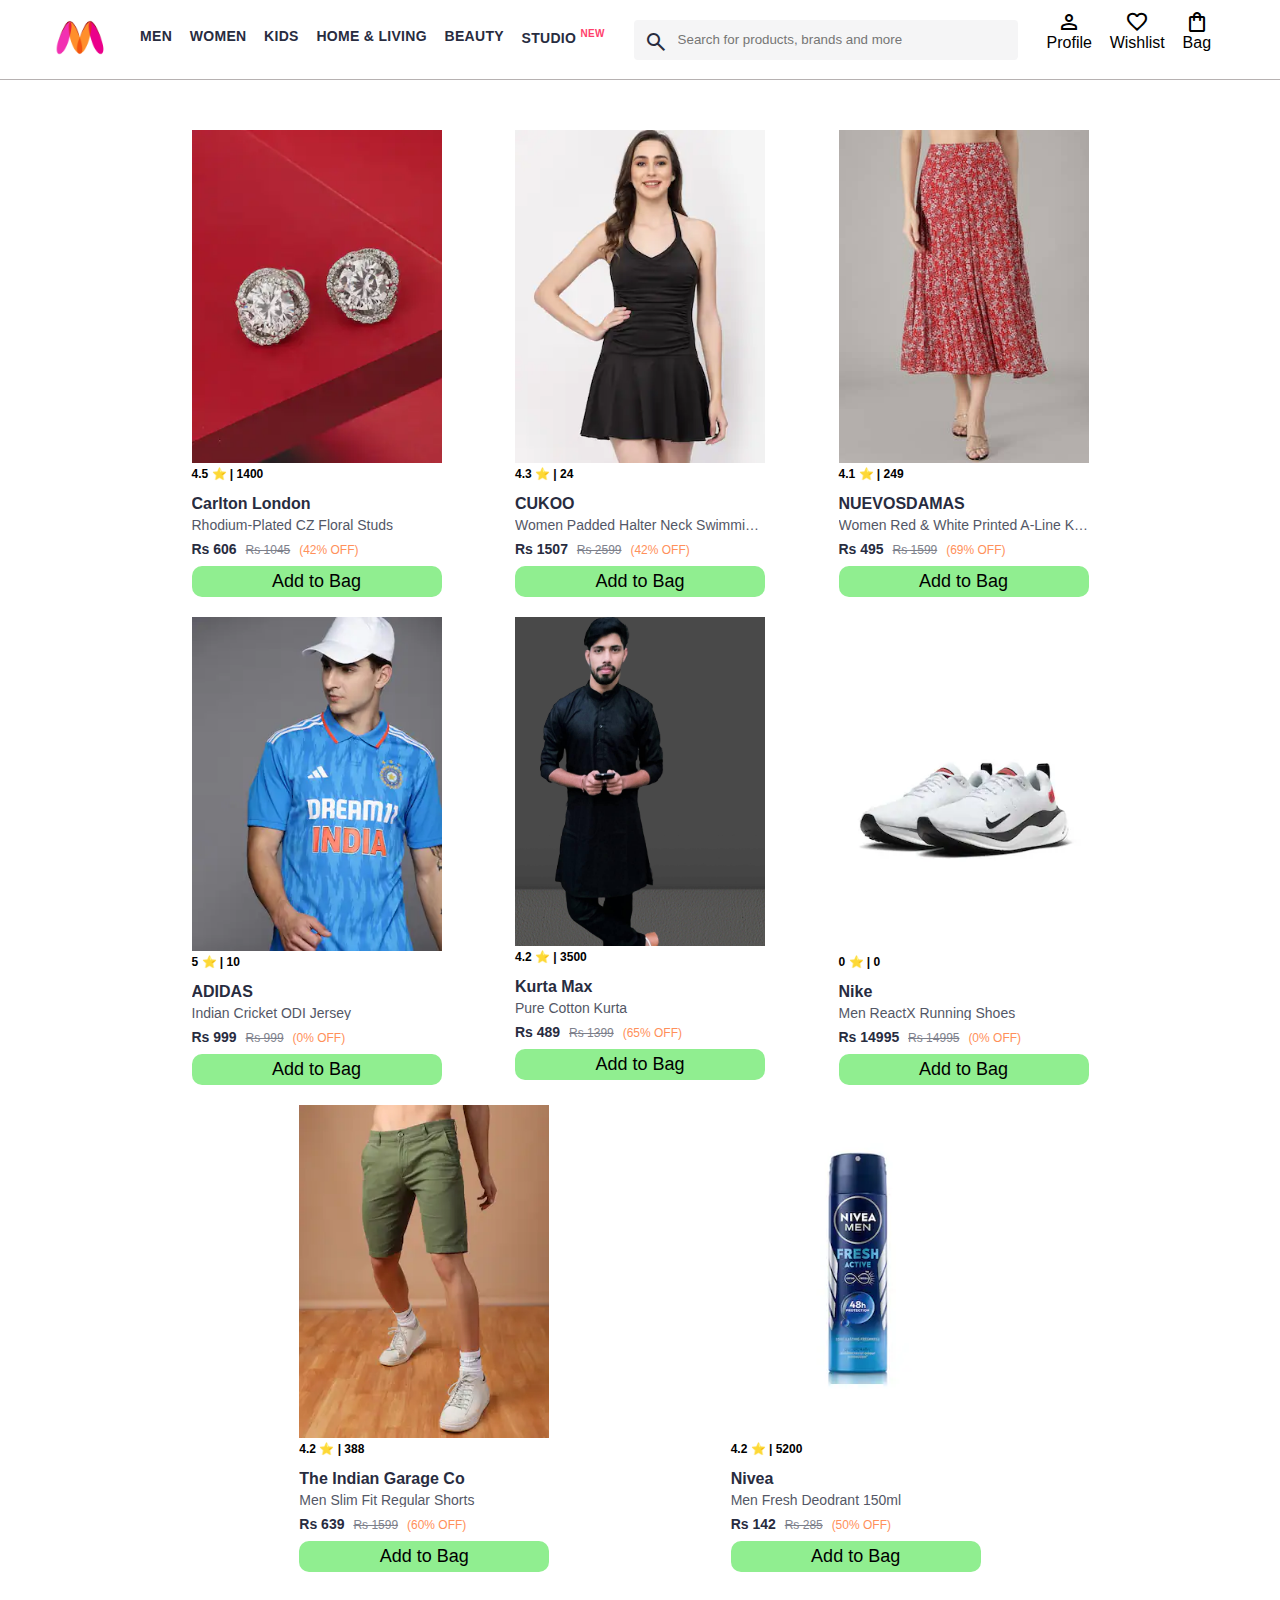
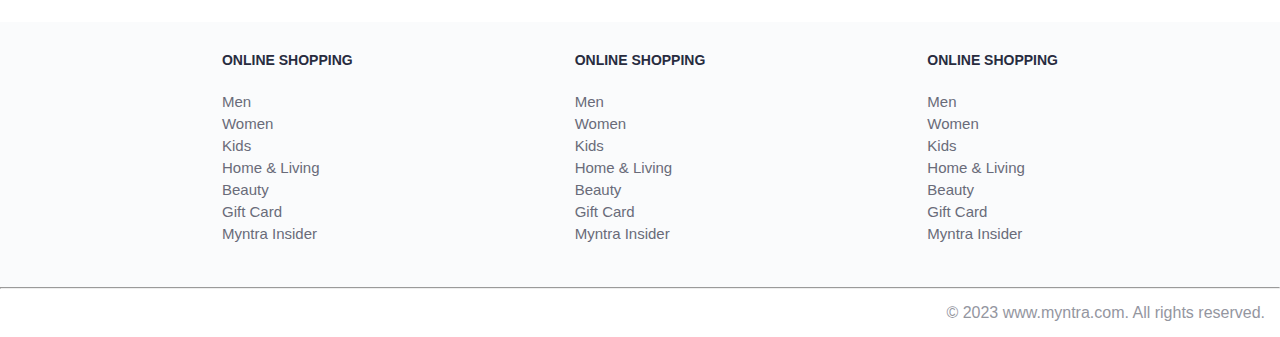
<file: index.html>
<!DOCTYPE html>
<html lang="en">
<head>
     <meta charset="UTF-8">
    <meta name="viewport" content="width=device-width, initial-scale=1.0">
    <title>Online Shopping for Women, Men, Kids Fashion & Lifestyle - Myntra</title>
    <link rel="stylesheet" href="index.css">
    <link rel="stylesheet" href="responsive.css">
    <link rel="stylesheet" href="https://fonts.googleapis.com/css2?family=Material+Symbols+Outlined:opsz,wght,FILL,GRAD@20..48,100..700,0..1,-50..200" />
</head>
<body>
    <header>
        <div class="logo_container">
            <a href="#"><img class="myntra_home" src="images/myntra_logo.webp" alt="Myntra Home"></a>
        </div>
        <nav class="nav_bar">
            <a href="#">Men</a>
            <a href="#">Women</a>
            <a href="#">Kids</a>
            <a href="#">Home & Living</a>
            <a href="#">Beauty</a>
            <a href="#">Studio <sup>New</sup></a>
        </nav>
        <div class="search_bar">
            <span class="material-symbols-outlined search_icon">search</span>
            <input class="search_input" placeholder="Search for products, brands and more">
        </div>
        <div class="action_bar">
            <div class="action_container">
                <span class="material-symbols-outlined action_icon">person</span>
                <span class="action_name">Profile</span>
            </div>

            <div class="action_container">
                <span class="material-symbols-outlined action_icon">favorite</span>
                <span class="action_name">Wishlist</span>
            </div>

            <a class="action_container" href="bag.html">
                <span class="material-symbols-outlined action_icon">shopping_bag</span>
                <span class="action_name">Bag</span>
                <span class="bag-item-count">0</span>
            </a>
        </div>
    </header>
    <main>
        <div class="items-container">
        </div>
    </main>
    <footer>
        <div class="footer_container">
            <div class="footer_column">
                <h3>ONLINE SHOPPING</h3>

                <a href="#">Men</a>
                <a href="#">Women</a>
                <a href="#">Kids</a>
                <a href="#">Home & Living</a>
                <a href="#">Beauty</a>
                <a href="#">Gift Card</a>
                <a href="#">Myntra Insider</a>
            </div>

            <div class="footer_column">
                <h3>ONLINE SHOPPING</h3>

                <a href="#">Men</a>
                <a href="#">Women</a>
                <a href="#">Kids</a>
                <a href="#">Home & Living</a>
                <a href="#">Beauty</a>
                <a href="#">Gift Card</a>
                <a href="#">Myntra Insider</a>
            </div>

            <div class="footer_column">
                <h3>ONLINE SHOPPING</h3>

                <a href="#">Men</a>
                <a href="#">Women</a>
                <a href="#">Kids</a>
                <a href="#">Home & Living</a>
                <a href="#">Beauty</a>
                <a href="#">Gift Card</a>
                <a href="#">Myntra Insider</a>
            </div>
        </div>
        <hr>

        <div class="copyright">
            © 2023 www.myntra.com. All rights reserved.
        </div>
    </footer>
    <script src="item.js"></script>
    <script src="index.js"></script>
</body>
</html>
</file>
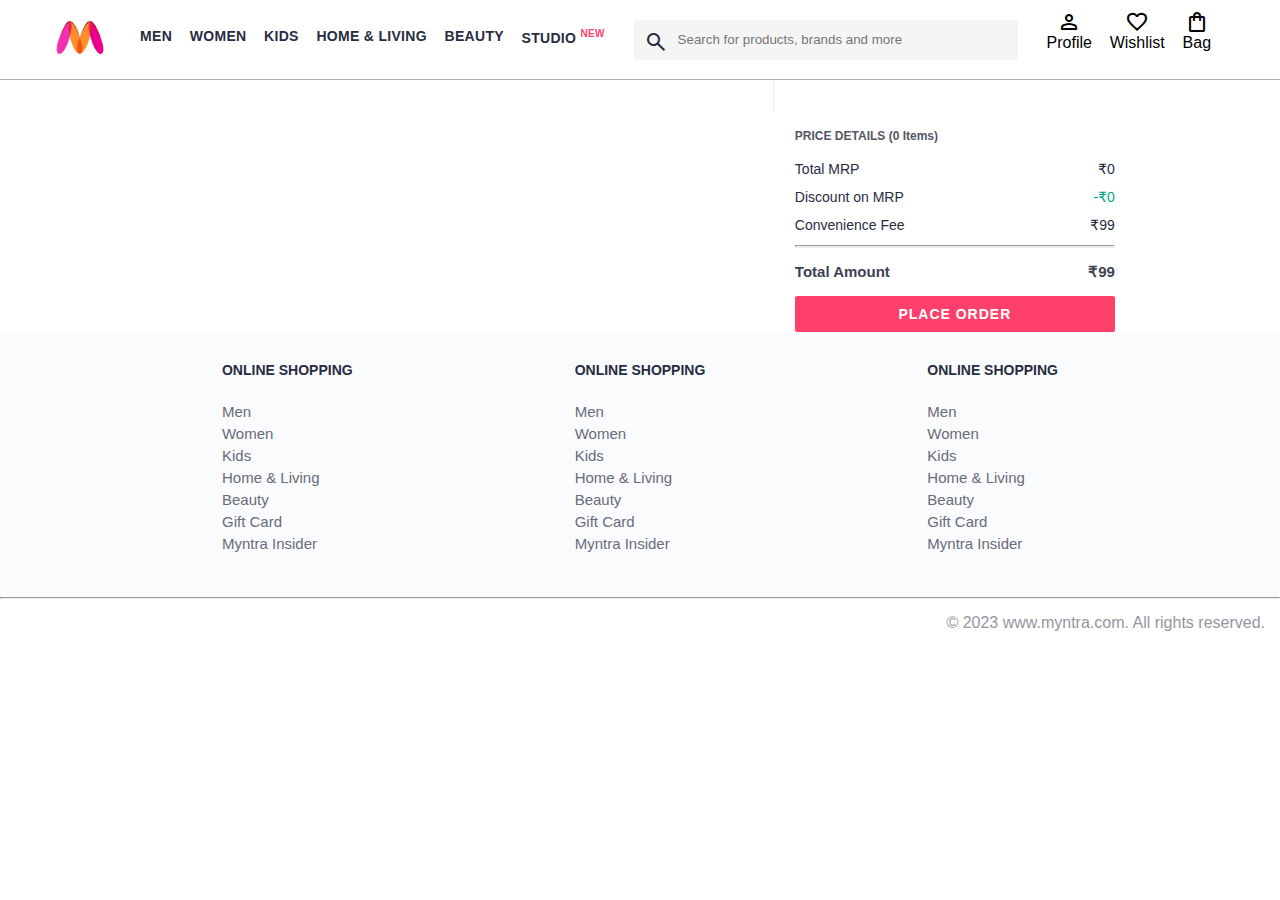
<file: bag.html>
<!DOCTYPE html>
<html lang="en">
<head>
    <title>Online Shopping for Women, Men, Kids Fashion & Lifestyle - Myntra</title>
    <link rel="stylesheet" href="index.css">
    <link rel="stylesheet" href="bag.css">
    <link rel="stylesheet" href="https://fonts.googleapis.com/css2?family=Material+Symbols+Outlined:opsz,wght,FILL,GRAD@20..48,100..700,0..1,-50..200" />
</head>
<body>
    <header>
        <div class="logo_container">
            <a href="#"><img class="myntra_home" src="../images/myntra_logo.webp" alt="Myntra Home"></a>
        </div>
        <nav class="nav_bar">
            <a href="#">Men</a>
            <a href="#">Women</a>
            <a href="#">Kids</a>
            <a href="#">Home & Living</a>
            <a href="#">Beauty</a>
            <a href="#">Studio <sup>New</sup></a>
        </nav>
        <div class="search_bar">
            <span class="material-symbols-outlined search_icon">search</span>
            <input class="search_input" placeholder="Search for products, brands and more">
        </div>
        <div class="action_bar">
            <div class="action_container">
                <span class="material-symbols-outlined action_icon">person</span>
                <span class="action_name">Profile</span>
            </div>

            <div class="action_container">
                <span class="material-symbols-outlined action_icon">favorite</span>
                <span class="action_name">Wishlist</span>
            </div>

            <div class="action_container">
                <span class="material-symbols-outlined action_icon">shopping_bag</span>
                <span class="action_name">Bag</span>
                <span class="bag-item-count">0</span>
            </div>
        </div>
    </header>
    <main>
      <div class="bag-page">
        <div class="bag-items-container">
        </div>
        <div class="bag-summary">
        </div>

      </div>
    </main>
    <footer>
        <div class="footer_container">
            <div class="footer_column">
                <h3>ONLINE SHOPPING</h3>

                <a href="#">Men</a>
                <a href="#">Women</a>
                <a href="#">Kids</a>
                <a href="#">Home & Living</a>
                <a href="#">Beauty</a>
                <a href="#">Gift Card</a>
                <a href="#">Myntra Insider</a>
            </div>

            <div class="footer_column">
                <h3>ONLINE SHOPPING</h3>

                <a href="#">Men</a>
                <a href="#">Women</a>
                <a href="#">Kids</a>
                <a href="#">Home & Living</a>
                <a href="#">Beauty</a>
                <a href="#">Gift Card</a>
                <a href="#">Myntra Insider</a>
            </div>

            <div class="footer_column">
                <h3>ONLINE SHOPPING</h3>

                <a href="#">Men</a>
                <a href="#">Women</a>
                <a href="#">Kids</a>
                <a href="#">Home & Living</a>
                <a href="#">Beauty</a>
                <a href="#">Gift Card</a>
                <a href="#">Myntra Insider</a>
            </div>
        </div>
        <hr>

        <div class="copyright">
            © 2023 www.myntra.com. All rights reserved.
        </div>
    </footer>

    <script src="item.js"></script>
    <script src="index.js"></script>
    <script src="bag.js"></script>
</body>
</html>
</file>
<file: index.css>
/***************** Item Page CSS **************************/
/*.action_container {
    text-decoration: none;
}
a.action_container:link {
    color:black;
}
.item-details {
    cursor: pointer;
    width: 250px;
    margin: 10px;
}
.stars {
    font-size: 12px;
    font-weight: 700;
    text-align: left;
}
.company {
    font-size: 18px;
    font-weight: 700;
    line-height: 1;
    color: #282c3f;
    margin-bottom: 6px;
    overflow: hidden;
    text-overflow: ellipsis;
    white-space: nowrap;
    margin-top: 20px;
}
.item-name {
    color: #535766;
    font-size: 16px;
    line-height: 1;
    margin-bottom: 0;
    margin-top: 0;
    overflow: hidden;
    text-overflow: ellipsis;
    white-space: nowrap;
    font-weight: 400;
    display: block;
}
.price-container {
    margin-top: 10px;
}
.current-price {
    font-size: 14px;
    font-weight: 700;
    color: #282c3f;
}
.original-price {
    text-decoration: line-through;
    color: #7e818c;
    font-weight: 400;
    margin-left: 5px;
    font-size: 12px;
}
.discount-percentage {
    color: #ff905a;
    font-weight: 400;
    font-size: 12px;
    margin-left: 5px;
}
.btn-bag {
    background-color: lightgreen;
    border: none;
    padding: 5px 15px;
    border-radius: 10px;
    width: 100%;
    margin-top: 7px;
    font-size: 20px;
    cursor: pointer;
}
.bag-items {
    background-color: #f16565;
    white-space: nowrap;
    text-align: center;
    line-height: 18px;
    padding: 0 6px;
    height: 18px;
    position: relative;
    border-radius: 50%;
    font-size: 12px;
    color: #fff;
    left: 13px;
    top: -44px;
    font-weight: 700;
    cursor: pointer;
}*/

* {
    margin: 0;
    padding: 0;
    font-family: Assistant,-apple-system,BlinkMacSystemFont,Segoe UI,Roboto,Helvetica,Arial,sans-serif;
    box-sizing: border-box;
}
header {
    display: flex;
    background-color: #ffffff;
    height: 80px;
    justify-content: space-between;
    align-items: center;
    border-bottom: 1px solid #b6b1b1;
}
.myntra_home {
    height: 45px;
}
.logo_container {
    margin-left: 4%;
}
.action_bar {
    margin-right: 4%;
}
.nav_bar {
    display: flex;
    min-width: 500px;
    justify-content: space-evenly;
}
.nav_bar a {
    font-size: 14px;
    letter-spacing: .3px;
    color: #282c3f;
    font-weight: 700;
    text-transform: uppercase;
    text-decoration: none;
    padding: 28px 0;
    border-bottom: 5px solid #ffffff;
}
.nav_bar a:hover {
    border-bottom: 4px solid #f54e77;
}

.nav_bar a sup {
    color: #ff3f6c;
    font-size: 10px;
}

.search_bar {
    height: 40px;
    min-width: 200px;
    width: 30%;
    display: flex;
    align-items: center;
}
.search_icon {
    box-sizing: content-box;
    height: 20px;
    padding: 10px;

    background-color: #f5f5f6;
    color: #282c3f;
    font-weight: 300;
    border-radius: 4px 0 0 4px;
}
.search_input {
    color: #696e79;
    background-color: #f5f5f6;
    flex-grow: 1;
    height: 40px;
    border: 0;
    border-radius: 0 4px 4px 0;
}

.action_bar {
    display: flex;
    min-width: 200px;
    justify-content: space-evenly;
}

.action_container {
    display: flex;
    flex-direction: column;
    align-items: center;
}

/* Main section */
.banner_container {
    margin: 40px 0;
}
.banner_image {
    width: 100%;
}

.category_heading {
    text-transform: uppercase;
    color: #3e4152;
    letter-spacing: .15em;
    font-size: 1.8em;
    margin: 50px 0 10px 30px;
    max-height: 5em;
    font-weight: 700;
}

.category-items, .items-container {
    width: 80%;
    margin: 50px 10%;
    display: flex;
    flex-wrap: wrap;
    justify-content: space-evenly;
}

.sale_item {
    width: 250px;
}

.footer_container {
    padding: 30px 0px 40px 0px;
    background: #FAFBFC;
    display: flex;
    justify-content: space-evenly;
}

.footer_column {
    display: flex;
    flex-direction: column;
}

.footer_column h3 {
    color: #282c3f;
    font-size: 14px;
    margin-bottom: 25px;
}

.footer_column a {
    color: #696b79;
    font-size: 15px;
    text-decoration: none;
    padding-bottom: 5px;
}

.copyright {
    color: #94969f;
    text-align: end;
    padding: 15px;
}

.items-container {
    width: 80%;
    margin: 40px 10%;
}
.item-container {
    width: 250px;
    margin: 10px;
}
.item-image {
    width: 100%;
}
.rating {
    font-size: 12px;
    font-weight: 700;
}
.company-name {
    margin-top: 15px;
    font-size: 16px;
    font-weight: 700;
    line-height: 1;
    color: #282c3f;
    margin-bottom: 6px;
    overflow: hidden;
    text-overflow: ellipsis;
    white-space: nowrap;
}
.item-name {
    color: #535766;
    font-size: 14px;
    line-height: 1;
    margin-bottom: 0;
    margin-top: 0;
    overflow: hidden;
    text-overflow: ellipsis;
    white-space: nowrap;
    font-weight: 400;
    display: block;
}
.price {
    margin-top: 10px;
    font-size: 14px;
    line-height: 15px;
    color: #282c3f;
    white-space: nowrap;
}
.current-price {
    font-size: 14px;
    font-weight: 700;
    color: #282c3f;
}
.original-price {
    text-decoration: line-through;
    color: #7e818c;
    font-weight: 400;
    margin-left: 5px;
    font-size: 12px;
}
.discount {
    color: #ff905a;
    font-weight: 400;
    font-size: 12px;
    margin-left: 5px;
}
.btn-add-bag {
    margin-top: 8px;
    font-size: 18px;
    width: 100%;
    background-color: lightgreen;
    border: none;
    padding: 5px 15px;
    border-radius: 10px;
    cursor: pointer;
}
.bag-item-count {
    background-color: #f16565;
    white-space: nowrap;
    text-align: center;
    line-height: 18px;
    padding: 0 6px;
    height: 18px;
    position: relative;
    border-radius: 50%;
    font-size: 12px;
    color: #fff;
    left: 13px;
    top: -44px;
    font-weight: 700;
    cursor: pointer;
}
.action_container {
    text-decoration: none;
}
a.action_container:link {
    color:black;
}
</file>
<file: responsive.css>
@media (width <=600px) {
    header{
        top: 0;
        left: 0;
        position: fixed;
        width: 100%;
    }
   .nav_bar {
        display: none;
    }
    .search_bar{
        display: none;
    }
    .footer_container{
        flex-wrap: wrap;
    }
}
@media (min-width: 601px) and (max-width: 768px){
    .nav_bar {
         display: none;
     }
     .search_bar{
         display: none;
     }
     .footer_container{
        flex-wrap: wrap;
    }
 }
 @media(min-width: 769px) and (max-width: 992px) {
    .nav_bar {
         display: none;
     }
     .search_bar{
         display: none;
     }
     .footer_container{
        flex-wrap: wrap;
    }
 }
</file>
<file: bag.css>
.bag-items-container {
    display: inline-block;
    width: 64%;
    padding-right: 20px;
    border-right: 1px solid #eaeaec;
    padding-top: 32px;
    color: #282c3f;
    font-size: 13px;
    line-height: 1.42857143;
  }
  
  .bag-page {
    width: 75%;
    margin-left: 12.5%;
  }
  
  .bag-summary {
    vertical-align: top;
    display: inline-block;
    width: 35%;
    padding: 24px 0 0 16px;
    color: #282c3f;
    font-size: 13px;
    line-height: 1.42857143;
  }
  
  .bag-details-container {
    margin-bottom: 16px;
  }
  
  .price-header {
    font-size: 12px;
    font-weight: 700;
    margin: 24px 0 16px;
    color: #535766;
  }
  
  .price-item {
    margin-bottom: 12px;
    line-height: 16px;
    font-size: 14px;
    color: #282c3f;
  }
  
  .price-item-value {
    float: right;
  }
  
  .priceDetail-base-discount {
    color: #03a685;
  }
  
  .price-footer {
    font-weight: 700;
    font-size: 15px;
    padding-top: 16px;
    border-top: 1px solid #eaeaec;
    color: #3e4152;
    line-height: 16px;
  }
  
  .btn-place-order {
    width: 100%;
    letter-spacing: 1px;
    font-size: 14px;
    font-weight: 600;
    border-radius: 2px;
    border-width: 0px;
    padding: 10px 16px;
    background-color: rgb(255, 63, 108);
    color: rgb(255, 255, 255);
    cursor: pointer;
  }
  
  .bag-item-container {
    margin-bottom: 8px;
    background: #fff;
    font-size: 14px;
    border: 1px solid #eaeaec;
    border-radius: 4px;
    position: relative;
    padding: 12px 12px 0;
  }
  
  .item-left-part {
    position: absolute;
    background: rgb(255, 242, 223);
    height: 148px;
    width: 111px;
  }
  
  .item-right-part {
    padding-left: 12px;
    position: relative;
    min-height: 148px;
    margin-left: 111px;
    margin-bottom: 12px;
  }
  
  .bag-item-img {
    width: 100%;
  }
  
  .return-period {
    display: inline-flex;
    font-size: 14px;
    padding-top: 8px;
  }
  
  .return-period-days {
    font-weight: 700;
    margin-right: 4px;
  }
  
  .delivery-details {
    margin-top: 5px;
    color: #282c3f;
    font-size: 12px;
    letter-spacing: -.1px;
    margin-bottom: 8px;
    line-height: 15px;
  }
  
  .delivery-details-days {
    color: #03a685;
  }
  
  .remove-from-cart {
    position: absolute;
    font-size: 25px;
    top: 10px;
    right: 18px;
    width: 14px;
    height: 14px;
    cursor: pointer;
  }
</file>
